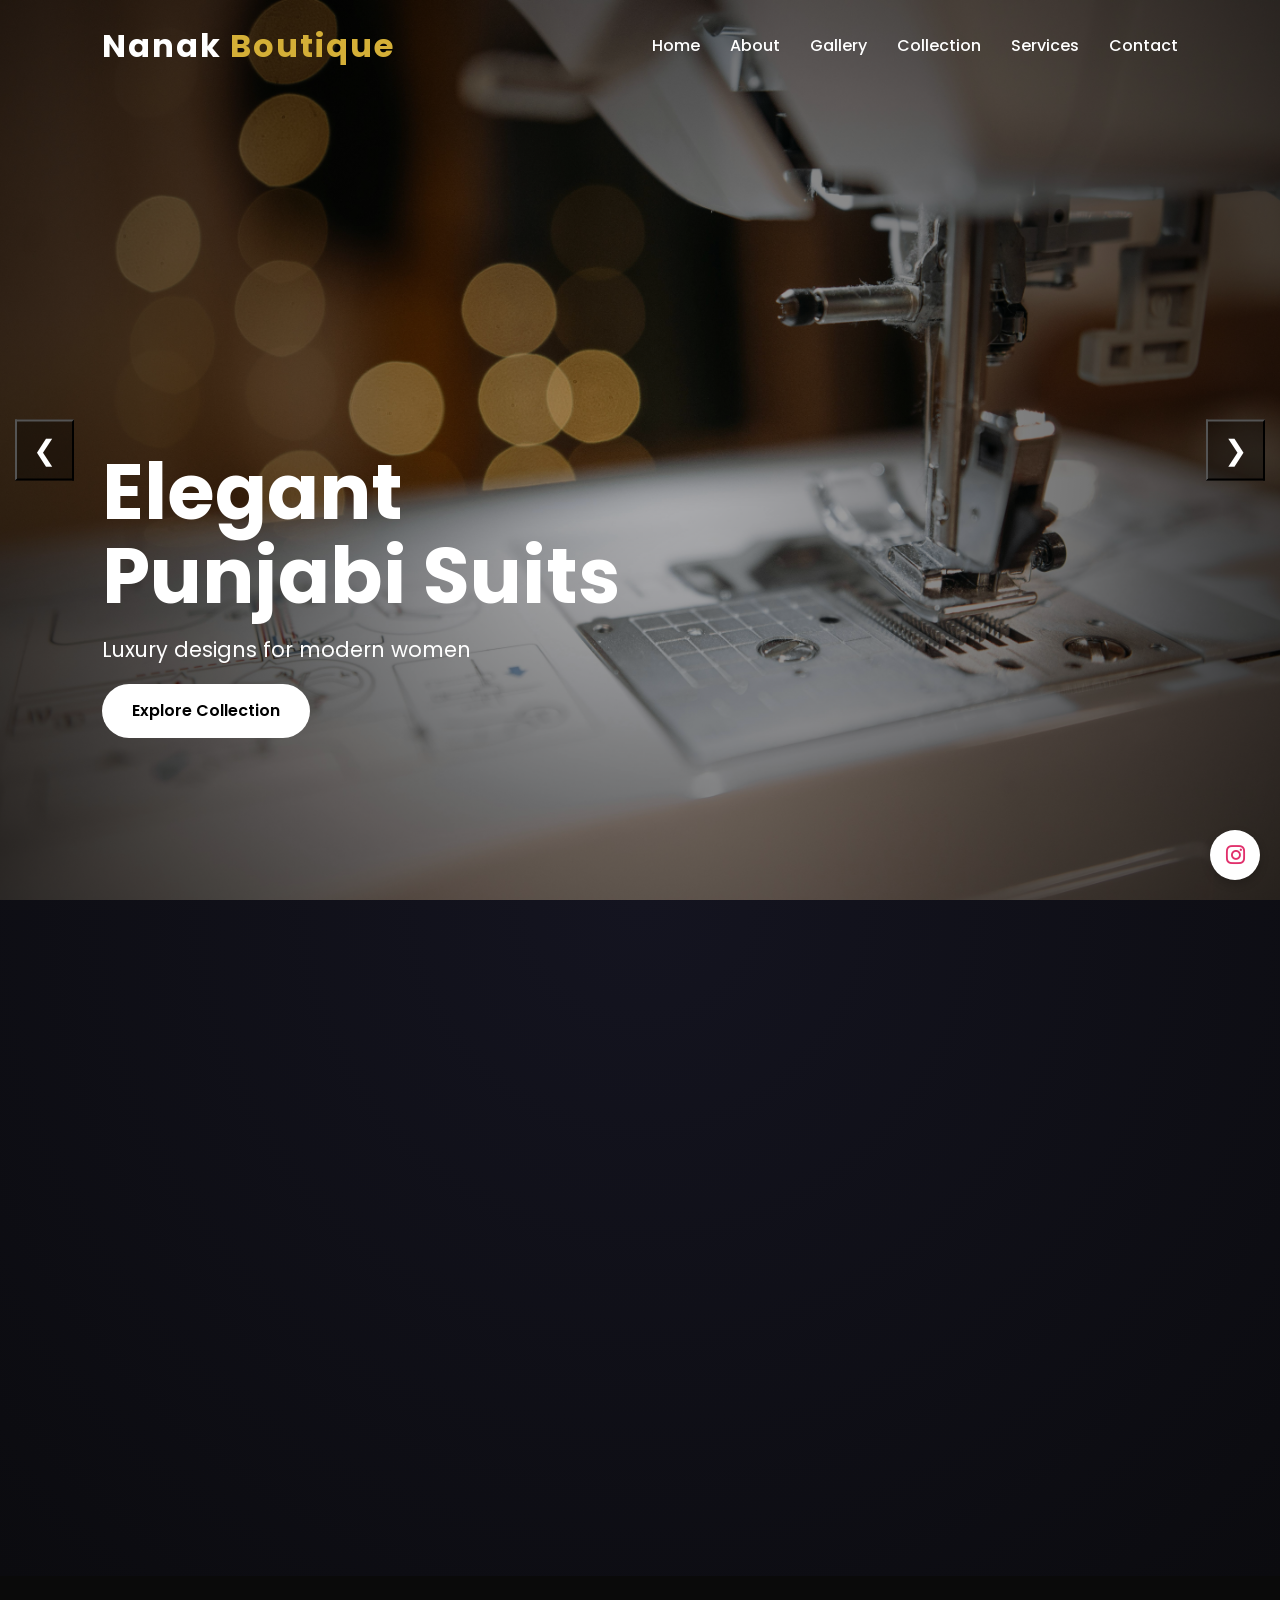
<file: index.html>
<!DOCTYPE html>
<html lang="en">
<head>
<meta charset="UTF-8">
<meta name="viewport" content="width=device-width, initial-scale=1.0">
<title>NANAK Boutique</title>

<link rel="stylesheet" href="style.css">

<link rel="stylesheet" href="https://cdnjs.cloudflare.com/ajax/libs/font-awesome/6.5.0/css/all.min.css">
<link href="https://fonts.googleapis.com/css2?family=Playfair+Display:wght@500;700&family=Poppins:wght@300;500&display=swap" rel="stylesheet">
</head>

<body>
   <!-- LOADER -->
 <div id="preloader">
  <div class="loader-content">
    <h1>Nanak Boutique</h1>
    <div class="loader"></div>
  </div>
</div>
<!-- NAVBAR -->
<header class="header">
    <nav class="navbar">
      <div class="logo">Nanak<span>Boutique</span></div>

      <ul class="nav-links">
        <li><a href="index.html">Home</a></li>
        <li><a href="#about">About</a></li>
        <li><a href="gallery.html">Gallery</a></li>
        <li><a href="index.html#products">Collection</a></li>
        <li><a href="services.html">Services</a></li>
        <li><a href="#contact">Contact</a></li>
      </ul>

      <div class="menu-toggle">
        <i class="fas fa-bars"></i>
      </div>
    </nav>
  </header>
<!-- HERO -->
<section class="hero">
  
  <div class="slider">

    <!-- SLIDE 1 -->
    <div class="slide active">
      <img src="images/banner.jpg" alt="Punjabi Suits" loading="eager" fetchpriority="high">
      <div class="hero-content">
        <h1 class="hero-title">Elegant Punjabi Suits</h1>
        <p class="hero-fade">Luxury designs for modern women</p>
        <a href="#products" class="btn hero-btn-animate">Explore Collection</a>
      </div>
    </div>

    <!-- SLIDE 2 -->
    <div class="slide">
      <img src="images/banner2.jpg" alt="Bridal Collection" loading="lazy">
      <div class="hero-content">
        <h1 class="hero-title"> Boutique Collection</h1>
        <p class="hero-fade">Handcrafted fashion designed for every special moment</p>
        <a href="#products" class="btn hero-btn-animate">View Bridal Wear</a>
      </div>
    </div>

    <!-- SLIDE 3 -->
    <div class="slide">
      <img src="images/banner3.jpg" alt="Party Wear" loading="lazy">
      <div class="hero-content">
        <h1 class="hero-title"> Party Wear</h1>
        <p class="hero-fade">Trendy, stylish & unforgettable fashion</p>
        <a href="#products" class="btn hero-btn-animate">Shop Now</a>
      </div>
    </div>

     <!-- SLIDE 4 -->
    <div class="slide">
      <img src="images/banner7.jpg" alt="Party Wear" loading="lazy">
      <div class="hero-content">
        <h1 class="hero-title">Painted Elegance</h1>
         <p class="hero-fade">Custom fashion with artistic elegance</p>
        <a href="#products" class="btn hero-btn-animate">Shop Now</a>
      </div>
    </div>

     <!-- SLIDE 5 -->
    <div class="slide">
      <img src="images/banner5.jpg" alt="Party Wear" loading="lazy">
      <div class="hero-content">
        <h1 class="hero-title">Threaded Beauty</h1>
        <p class="hero-fade">Beautifully stitched with passion & precision</p>
        <a href="#products" class="btn hero-btn-animate">Shop Now</a>
      </div>
    </div>

  </div>

  <!-- NAVIGATION -->
  <button class="prev" type="button" aria-label="Previous Slide">&#10094;</button>
  <button class="next" type="button" aria-label="Next Slide">&#10095;</button>

</section>

<!-- about  -->
<section id="about" class="about cenamatic">
  <h2 class="section-title reveal reveal-down">About Us</h2>

  <div class="about-container">

    <div class="about-img reveal reveal-left">
      <img src="images/about.jpg" alt="About Us">
    </div>

    <div class="about-text reveal reveal-right">
      <p>
        We design premium Punjabi suits, bridal wear, and custom outfits 
        with perfect stitching and modern elegance. Our goal is to make every 
        woman feel confident, stylish, and unique.
      </p>

      <div class="about-points">
        <div class="reveal reveal-left">Custom Stitching</div>
        <div class="reveal reveal-right">Hand Embroidery</div>
        <div class="reveal reveal-left">Latest Designs</div>
        <div class="reveal reveal-right">Perfect Fitting</div>
      </div>

      <a href="#contact" class="about-btn pulse reveal reveal-up">Contact Us</a>
    </div>

  </div>
</section>
<!-- PRODUCTS -->
<section id="products" class="products reveal cenamatic">
  <h2 class="section-title reveal reveal-down">Our Collection</h2>

  <div class="product-grid">

    <div class="card reveal reveal-up">
      <img src="images/12.jpeg" alt="Designer Suit" loading="lazy">
      <div class="card-content">
        <h3 class="p-tittle">Designer Suit</h3>
        <p>Handcrafted elegance</p>
      </div>
    </div>

    <div class="card reveal reveal-up">
      <img src="images/s4.jpeg" alt="Designer Suit" loading="lazy">
      <div class="card-content">
        <h3 class="p-tittle">Party Wear</h3>
        <p>Modern luxury fashion</p>
      </div>
    </div>

    <div class="card reveal reveal-up">
      <img src="images/hand.jpg" alt="Designer Suit" loading="lazy">
      <div class="card-content">
        <h3 class="p-tittle">Hand Embroidery</h3>
        <p>Elegant handcrafted designs</p>
      </div>
    </div>

  </div>
</section>


<!-- CONTACT -->
<section id="contact" class="contact">
  <h2 class="section-title reveal reveal-down">Book Appointment</h2>

  <div class="contact-wrapper">

    <!-- LEFT INFO -->
    <div class="contact-info reveal reveal-left">
      <p>We create custom Punjabi suits with perfect fitting and premium handwork.</p>
      <p>📍 Ludhiana,Punjab,India</p>
      <p>📞 +91 98765 43210</p>
    </div>

    <!-- FORM -->
   <form action="https://formspree.io/f/mqeyopwd" method="POST" class="contact-form reveal reveal-right">

  <input type="text" name="name" placeholder="Your Name" required>

  <input type="email" name="email" placeholder="Your Email" required>

  <textarea name="message" placeholder="Your Message" required></textarea>

  <button type="submit">Send Request</button>
  

</form>
  </div>
</section>

<a href="https://instagram.com/nanakboutique26" target="_blank" rel="noopener noreferrer" class="instagram" id="instaBtn">
  <i class="fab fa-instagram"></i>
</a>

<footer class="footer reveal " id="footer">

  <div class="footer-container">

    <!-- BRAND -->
    <div class="footer-box brand reveal reveal-up">
      <h2>Nanak Boutique</h2>
      <p>Luxury Punjabi suits designed with elegance, tradition, and modern style.</p>
    </div>

    <!-- LINKS -->
    <div class="footer-box reveal reveal-up">
      <h3>Explore</h3>
      <ul>
        <li><a href="#">Home</a></li>
        <li ><a href="#">Collection</a></li>
        <li><a href="#">Our Work</a></li>
        <li><a href="#">Contact</a></li>
      </ul>
    </div>

    <!-- CONTACT -->
    <div class="footer-bottom reveal reveal-up">
      <h3 >Contact</h3>
      <p >📍  Ludhiana,Punjab,India</p>
      <p >📞 +91 00000 00000</p>
      <p >✉️ nanakboutique499@gmail.com</p>
    </div>

    <!-- NEWSLETTER -->
    <div class="footer-bottom reveal reveal-up">
      <h3>Stay Updated</h3>
      <form class="newsletter">
        <input type="email" placeholder="Enter your email">
        <button type="submit">→</button>
      </form>

      <div class="social-icons">
        <a href="https://instagram.com/nanakboutique26"><i class="fab fa-instagram"></i></a>
        <a href="#"><i class="fab fa-facebook"></i></a>
      </div>
    </div>

  </div>

  <!-- LINE -->
  <div class="footer-line"></div>

  <!-- BOTTOM -->
 <div class="footer-bottom ">
    <p >© 2026 Nanak Boutique | Designed with ❤️</p>
  </div>
</footer>
<div id="toast" class="toast"></div>
<script src="script.js"></script>

</body>
</html>
</file>
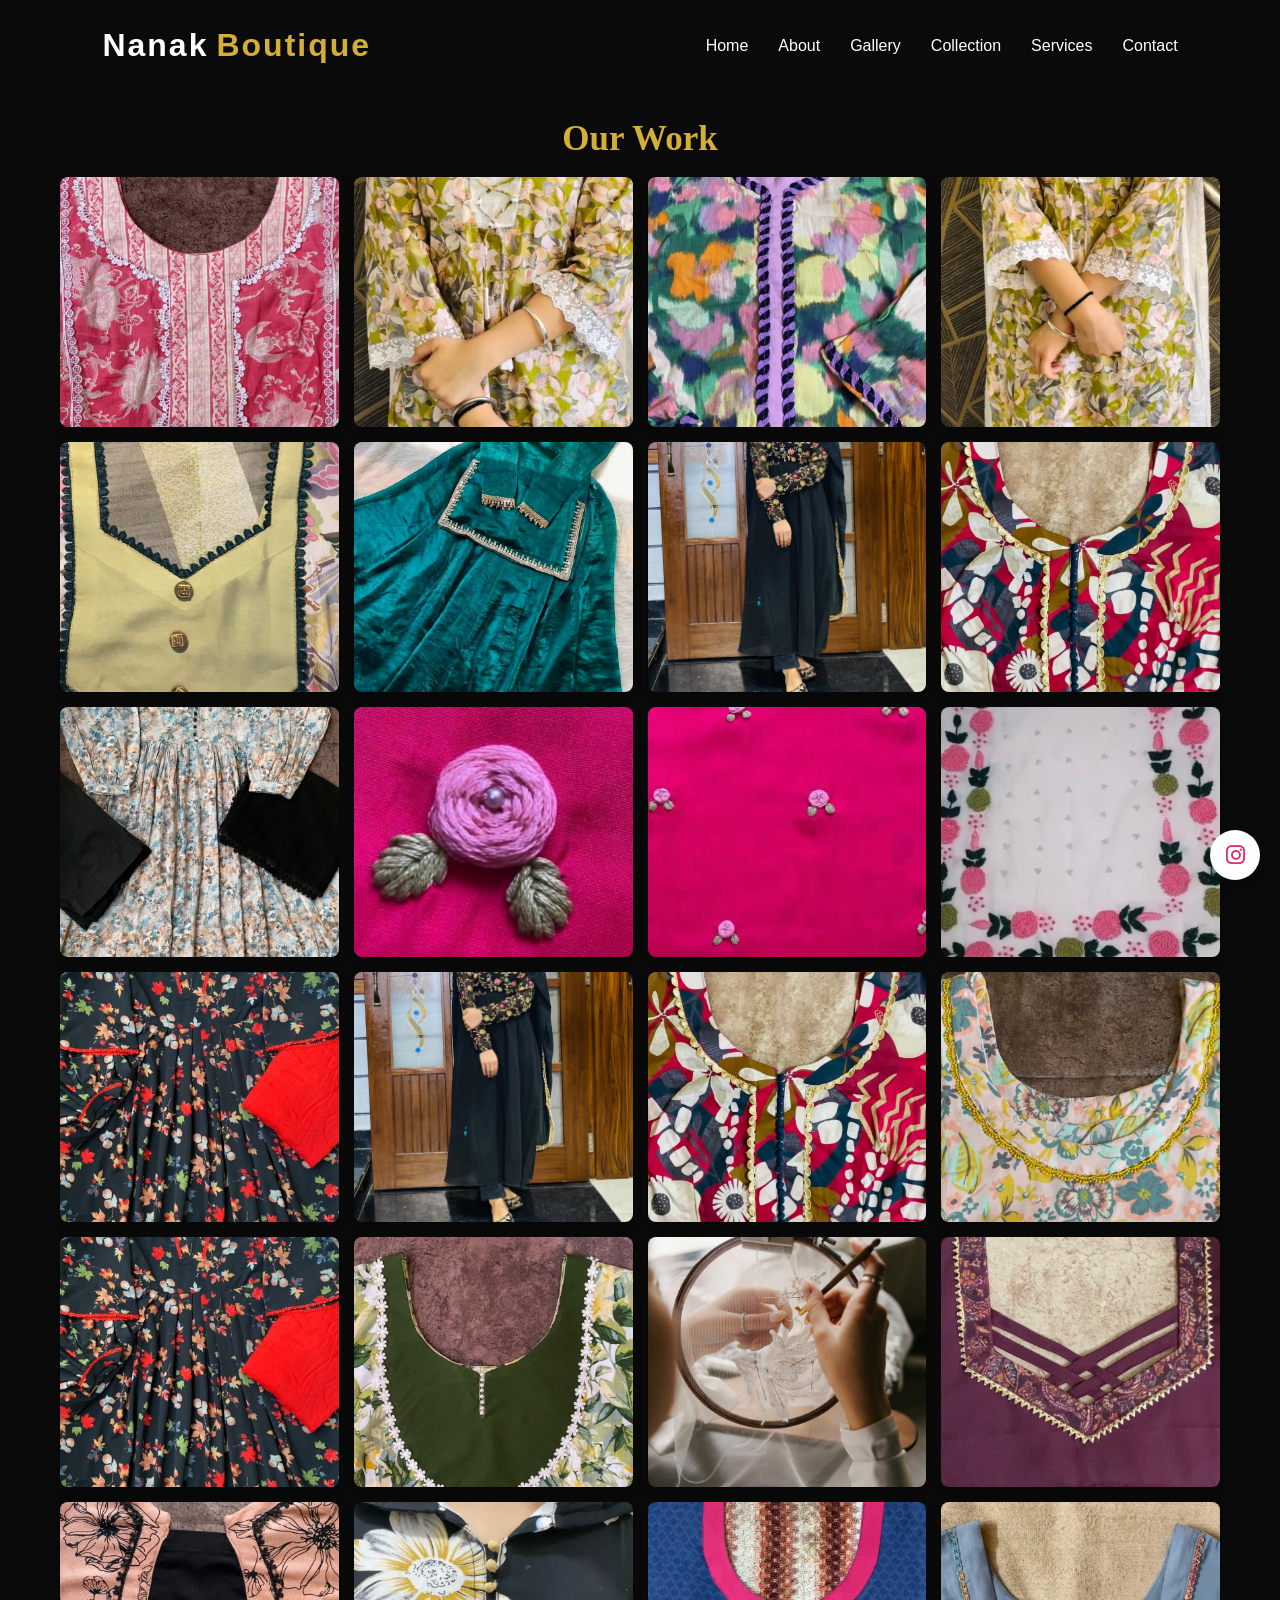
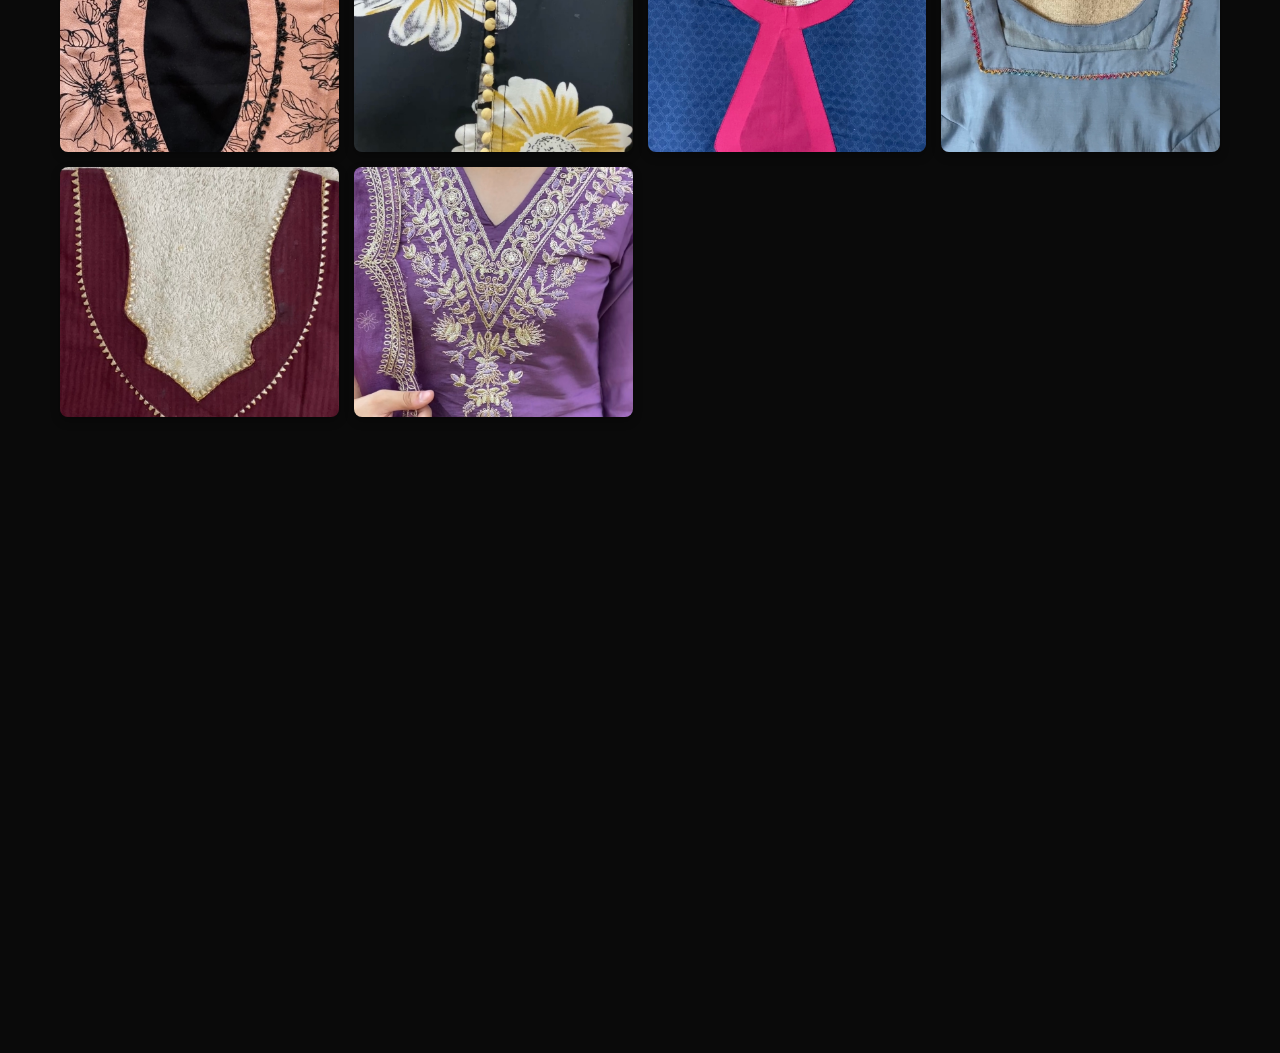
<file: gallery.html>
<!DOCTYPE html>
<html lang="en">
<head>
  <meta charset="UTF-8">
  <meta name="viewport" content="width=device-width, initial-scale=1.0">

  <title>Gallery</title>
  <link rel="stylesheet" href="https://cdnjs.cloudflare.com/ajax/libs/font-awesome/6.5.0/css/all.min.css">
  <link rel="stylesheet" href="style.css">
</head>

<body>
  <!-- NAVBAR -->
<header class="header">
    <nav class="navbar">
      <div class="logo">Nanak<span>Boutique</span></div>

      <ul class="nav-links">
        <li><a href="index.html">Home</a></li>
        <li><a href="index.html#about">About</a></li>
        <li><a href="gallery.html">Gallery</a></li>
        <li><a href="index.html#products">Collection</a></li>
        <li><a href="services.html">Services</a></li>
        <li><a href="index.html#contact">Contact</a></li>
      </ul>

      <div class="menu-toggle">
        <i class="fas fa-bars"></i>
      </div>
    </nav>
  </header>


<h1 class="title">Our Work</h1>

<div class="gallery">

  <div class="gallery-item">
    <img src="images/c1.jpeg" onclick="openImage(this)">
  </div>

  <div class="gallery-item">
    <img src="images/s1.jpeg" onclick="openImage(this)">
  </div>

  <div class="gallery-item">
    <img src="images/c2.jpeg" onclick="openImage(this)">
  </div>

  <div class="gallery-item">
    <img src="images/s2.jpeg" onclick="openImage(this)">
  </div>

  <div class="gallery-item">
    <img src="images/c3.jpeg" onclick="openImage(this)">
  </div>

   <div class="gallery-item">
    <img src="images/s4.jpeg" onclick="openImage(this)">
  </div>
  
  <div class="gallery-item">
    <img src="images/s3.jpeg" onclick="openImage(this)">
  </div>
  
  <div class="gallery-item">
    <img src="images/c7.jpeg" onclick="openImage(this)">
  </div>
  
  <div class="gallery-item">
    <img src="images/s8.PNG" onclick="openImage(this)">
  </div>
  
  <div class="gallery-item">
    <img src="images/e1.jpeg" onclick="openImage(this)">
  </div>
  
  <div class="gallery-item">
    <img src="images/e2.jpeg" onclick="openImage(this)">
  </div>
  
  <div class="gallery-item">
    <img src="images/e3.jpeg" onclick="openImage(this)">
  </div>
  
  <div class="gallery-item">
    <img src="images/c5.jpeg" onclick="openImage(this)"> 
  </div>

  <div class="gallery-item">
    <img src="images/s3.jpeg" onclick="openImage(this)">
  </div>
  
  <div class="gallery-item">
    <img src="images/c7.jpeg" onclick="openImage(this)">
  </div>
  
  <div class="gallery-item">
    <img src="images/c6.jpeg" onclick="openImage(this)">
  </div>
  
  <div class="gallery-item">
    <img src="images/c5.jpeg" onclick="openImage(this)">
  </div>
  
  <div class="gallery-item">
    <img src="images/c9.jpeg" onclick="openImage(this)">
  </div>
  
  <div class="gallery-item">
    <img src="images/hand.jpg" onclick="openImage(this)">
  </div>
  
  <div class="gallery-item">
    <img src="images/g1.jpeg" onclick="openImage(this)"> 
  </div>

  <div class="gallery-item">
    <img src="images/g2.jpeg" onclick="openImage(this)"> 
  </div>

  <div class="gallery-item">
    <img src="images/g3.jpeg" onclick="openImage(this)"> 
  </div>

  <div class="gallery-item">
    <img src="images/g4.jpeg" onclick="openImage(this)"> 
  </div>

  <div class="gallery-item">
    <img src="images/g5.jpeg" onclick="openImage(this)"> 
  </div>

<div class="gallery-item">
    <img src="images/g6.jpeg" onclick="openImage(this)"> 
  </div>

  <div class="gallery-item">
    <img src="images/g7.jpeg" onclick="openImage(this)"> 
  </div>
</div>

<div id="popup" class="popup">
  <span class="close" onclick="closeImage()">&times;</span>
  <img id="popupImg">
</div> <br><br><br><br><br><br><br><br><br><br>
<a href="https://instagram.com/nanakboutique26" target="_blank" rel="noopener noreferrer" class="instagram" id="instaBtn">
  <i class="fab fa-instagram"></i>
</a>

<footer class="footer reveal " id="footer">

  <div class="footer-container">

    <!-- BRAND -->
    <div class="footer-box brand reveal reveal-up">
      <h2>Nanak Boutique</h2>
      <p>Luxury Punjabi suits designed with elegance, tradition, and modern style.</p>
    </div>

    <!-- LINKS -->
    <div class="footer-box reveal reveal-up">
      <h3>Explore</h3>
      <ul>
        <li><a href="#">Home</a></li>
        <li ><a href="#">Collection</a></li>
        <li><a href="#">Our Work</a></li>
        <li ><a href="#">Contact</a></li>
      </ul>
    </div>

    <!-- CONTACT -->
    <div class="footer-bottom reveal reveal-up">
      <h3>Contact</h3>
      <p >📍  Ludhiana,Punjab,India</p>
      <p >📞 +91 00000 00000</p>
      <p >✉️ nanakboutique499@gmail.com</p>
    </div>

    <!-- NEWSLETTER -->
    <div class="footer-bottom reveal reveal-up">
      <h3>Stay Updated</h3>
      <form class="newsletter">
        <input type="email" placeholder="Enter your email">
        <button type="submit">→</button>
      </form>

      <div class="social-icons">
        <a href="https://instagram.com/nanakboutique26"><i class="fab fa-instagram"></i></a>
        <a href="#"><i class="fab fa-facebook"></i></a>
      </div>
    </div>

  </div>

  <!-- LINE -->
  <div class="footer-line"></div>

  <!-- BOTTOM -->
  <div class="footer-bottom">
    <p >© 2026 Nanak Boutique | Designed with ❤️</p>
  </div>

</footer>


<script src="script.js"></script>

</body>
</html>
</file>
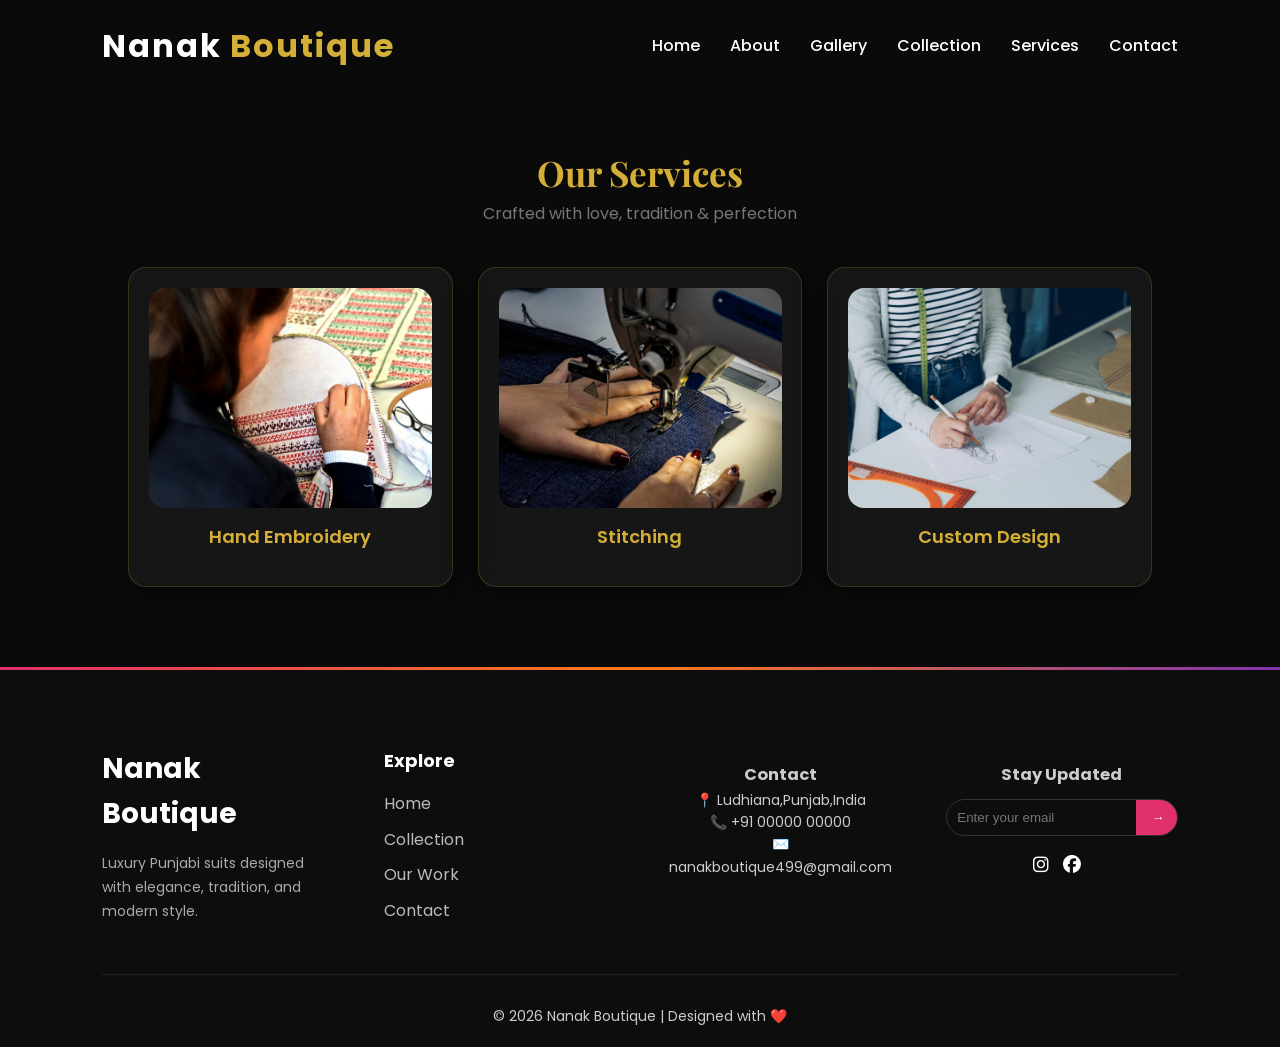
<file: services.html>
<!DOCTYPE html>
<html lang="en">
<head>
  <meta charset="UTF-8">
  <title>Our Services</title>
  <meta name="viewport" content="width=device-width, initial-scale=1.0">

  <link rel="stylesheet" href="https://cdnjs.cloudflare.com/ajax/libs/font-awesome/6.5.0/css/all.min.css">
  <link href="https://fonts.googleapis.com/css2?family=Playfair+Display:wght@500;700&family=Poppins:wght@300;500&display=swap" rel="stylesheet">
  <link rel="stylesheet" href="style.css">
</head>

<body>

   <!-- LOADER -->
 <div id="preloader">
  <div class="loader-content">
    <h1>Nanak Boutique</h1>
    <div class="loader"></div>
  </div>
</div>
<!-- NAVBAR -->
<header class="header">
    <nav class="navbar">
      <div class="logo">Nanak<span>Boutique</span></div>

      <ul class="nav-links">
        <li><a href="index.html">Home</a></li>
        <li><a href="index.html#about">About</a></li>
        <li><a href="gallery.html">Gallery</a></li>
        <li><a href="index.html#products">Collection</a></li>
        <li><a href="services.html">Services</a></li>
        <li><a href="index.html#contact">Contact</a></li>
      </ul>

      <div class="menu-toggle">
        <i class="fas fa-bars"></i>
      </div>
    </nav>
  </header>

<!-- SERVICES SECTION -->
<section class="services">

  <h2 class="section-title">Our Services</h2>
  <p class="section-subtitle">Crafted with love, tradition & perfection</p>

  <div class="service-grid">

    <div class="service-card" onclick="openGallery('embroidery')">
  <img src="images/embrodery.jpg">
  <h3>Hand Embroidery</h3>
</div>


<div class="service-card" onclick="openGallery('stitching')">
  <img src="images/stiching.jpg">
  <h3>Stitching</h3>
</div>

<div class="service-card" onclick="openGallery('custom')">
  <img src="images/coustom.jpg">
  <h3>Custom Design</h3>
</div>
  </div>

</section>
<a href="https://instagram.com/nanakboutique26" target="_blank" rel="noopener noreferrer" class="instagram" id="instaBtn">
  <i class="fab fa-instagram"></i>
</a>

<footer class="footer" id="footer">

  <div class="footer-container">

    <!-- BRAND -->
    <div class="footer-box brand reveal reveal-up">
      <h2>Nanak Boutique</h2>
      <p>Luxury Punjabi suits designed with elegance, tradition, and modern style.</p>
    </div>

    <!-- LINKS -->
    <div class="footer-box reveal reveal-up">
      <h3>Explore</h3>
      <ul>
        <li ><a href="#">Home</a></li>
        <li ><a href="#">Collection</a></li>
        <li ><a href="#">Our Work</a></li>
        <li ><a href="#">Contact</a></li>
      </ul>
    </div>

    <!-- CONTACT -->
    <div class="footer-bottom reveal reveal-up">
      <h3>Contact</h3>
      <p>📍  Ludhiana,Punjab,India</p>
      <p>📞 +91 00000 00000</p>
      <p>✉️ nanakboutique499@gmail.com</p>
    </div>

    <!-- NEWSLETTER -->
    <div class="footer-bottom reveal reveal-up">
      <h3>Stay Updated</h3>
      <form class="newsletter">
        <input type="email" placeholder="Enter your email">
        <button type="submit">→</button>
      </form>

      <div class="social-icons">
        <a href="https://instagram.com/nanakboutique26"><i class="fab fa-instagram"></i></a>
        <a href="#"><i class="fab fa-facebook"></i></a>
      </div>
    </div>

  </div>

  <!-- LINE -->
  <div class="footer-line"></div>

  <!-- BOTTOM -->
  <div class="footer-bottom">
    <p >© 2026 Nanak Boutique | Designed with ❤️</p>
  </div>

</footer>


<div id="popup" class="popup">
  <span class="close" onclick="closeGallery()">×</span>

  <div class="popup-content" id="popup-content">
  </div>
</div>

<script src="script.js"></script>
</body>
</html>
</file>
<file: style.css>
/* =========================
   GLOBAL RESET
========================= */
html, body {
  width: 100%;
  overflow-x: hidden;
  font-family: 'Poppins', sans-serif;
}
body.no-scroll {
  overflow: hidden;
}

* {
  margin: 0;
  padding: 0;
  box-sizing: border-box;
  scroll-behavior: smooth;
}

body {
  font-family: 'Poppins', sans-serif;
  background: #0a0a0a;
  color: white;
  line-height: 1.6;
  overflow-x: hidden;
}
/* =========================
   PREMIUM PRELOADER
========================= */
#preloader {
  position: fixed;
  inset: 0;
  background: #050505;
  display: flex;
  justify-content: center;
  align-items: center;
  z-index: 999999;
  transition: opacity 0.6s ease, visibility 0.6s ease;
}

#preloader.hide {
  opacity: 0;
  visibility: hidden;
   pointer-events: none;
}

.loader-content {
  text-align: center;
}

.loader-content h1 {
  font-size: 3rem;
  color: white;
  letter-spacing: 4px;
  text-transform: uppercase;
  margin-bottom: 25px;
  font-family: 'Oswald', sans-serif;
}

.loader {
  width: 70px;
  height: 70px;
  border: 4px solid rgba(255,255,255,0.1);
  border-top: 4px solid var(--primary);
  border-radius: 50%;
  animation: spin 1s linear infinite;
  margin: auto;
  opacity: 0;
  animation: fadeLogo 1.2s ease forwards;
}

@keyframes spin {
  to {
    transform: rotate(360deg);
  }
}
/* =========================
   LOADER LOGO FADE
========================= */
@keyframes fadeLogo {
  0% {
    opacity: 0;
    transform: translateY(15px);
  }

  100% {
    opacity: 1;
    transform: translateY(0);
  }
}
/* =========================
   PRELOADER MOBILE
========================= */
@media (max-width: 768px) {
  .loader-content h1 {
    font-size: 2.2rem;
    letter-spacing: 3px;
  }

  .loader {
    width: 55px;
    height: 55px;
  }
}

/* HEADER */
.header {
  position: fixed;
  top: 0;
  left: 0;
  width: 100%;
  z-index: 9999;
  transition: all 0.4s ease;
}

.header.scrolled {
  background: rgba(0,0,0,0.75);
  backdrop-filter: blur(12px);
  box-shadow: 0 8px 25px rgba(0,0,0,0.25);
  border-bottom: 1px solid rgba(255,255,255,0.08);
}
.navbar {
  width: 100%;
  max-width: 1400px;
  margin: 0 auto;
  display: flex;
  justify-content: space-between;
  align-items: center;
  padding: 20px 8%;
  position: fixed;
  z-index: 1000;
}

.logo {
  /* font-family: 'Oswald', sans-serif; */
  font-size: 2rem;
  color: var(--primary);
  letter-spacing: 2px;
  font-weight: 700;
}
.logo span {
  color: #d4af37;
  font-weight: 400;
  font-weight: bold;
  margin-left: 8px;
}

.nav-links {
  display: flex;
  gap: 30px;
}
a {
  text-decoration: none;
  color: inherit;
}
ul {
  list-style: none;
}

.nav-links a {
  font-weight: 500;
  transition: 0.3s;
  position: relative;
}

.nav-links a:hover {
  color: var(--primary);
}

.nav-links a::after {
  content: "";
  position: absolute;
  width: 0%;
  height: 2px;
  background: var(--primary);
  left: 0;
  bottom: -5px;
  transition: 0.3s;
}

.nav-links a:hover::after {
  width: 100%;
}

.menu-toggle {
  display: none;
  font-size: 1.8rem;
  cursor: pointer;
}
/* =========================
   ACTIVE NAV LINK
========================= */
.nav-links a.active {
  color: var(--primary);
}

.nav-links a.active::after {
  width: 100%;
}
@media (max-width: 480px) {
  .navbar {
    padding: 15px 5%;
  }

  .logo {
    font-size: 1.5rem;
  }
}
  @media (max-width: 991px) {
  

  .nav-links {
    position: fixed;
    top: 80px;
    right: -100%;
    width: 260px;
    height: calc(100vh - 80px);
    background: rgba(0,0,0,0.97);
    display: flex;
    flex-direction: column;
    align-items: center;
    justify-content: flex-start;
    padding-top: 50px;
    gap: 25px;
    transition: right 0.4s ease;
    z-index: 999;
    
  }

  .nav-links.active {
    right: 0;
  }

  .menu-toggle {
    display: block;
    z-index: 1001;
  }
  }

/* HERO */
/* =========================
   HERO BASE
========================= */
.hero {
  position: relative;
  min-height: 100svh;
  height: 100dvh;
  overflow: hidden;
  background: #111;
}

/* =========================
   SLIDER + SLIDE
========================= */
.slider {
  height: 100%;
  position: relative;
}

.slide {
  position: absolute;
  inset: 0;
  opacity: 0;
  visibility: hidden;
  transform: scale(1.03);
  transition: opacity 1.2s ease, transform 1.2s ease, visibility 1.2s ease;
}

.slide.active {
  opacity: 1;
  visibility: visible;
  transform: scale(1);
  z-index: 2;
}

/* =========================
   CINEMATIC IMAGE EFFECT
========================= */
.slide img {
  width: 100%;
  height: 100%;
  object-fit: cover;
  display: block;
  transform: scale(1.15);
  transition: transform 6s ease;
  opacity: 0;
}

.slide img.loaded {
  opacity: 1;
}

.slide.active img {
  transform: scale(1);
}

/* =========================
   DARK CINEMATIC OVERLAY
========================= */
.slide::before {
  content: "";
  position: absolute;
  inset: 0;
  background: radial-gradient(
    circle at center,
    rgba(0,0,0,0.25),
    rgba(0,0,0,0.75)
  );
  z-index: 1;
}

/* =========================
   HERO CONTENT
========================= */
.hero-content {
  position: absolute;
  bottom: 18%;
  left: 8%;
  max-width: 550px;
  color: #fff;
  z-index: 3;
}

/* =========================
   TEXT BASE STATE
========================= */
.hero-title,
.hero-fade,
.hero-btn-animate {
  opacity: 0;
  transform: translateY(40px);
  transition: all 0.8s cubic-bezier(0.22, 1, 0.36, 1);
  will-change: transform, opacity;
}

/* =========================
   ACTIVE TEXT (SMOOTH STAGGER)
========================= */
.slide.active .hero-title {
  opacity: 1;
  transform: translateY(0);
  transition-delay: 0.2s;
}

.slide.active .hero-fade {
  opacity: 1;
  transform: translateY(0);
  transition-delay: 0.45s;
}

.slide.active .hero-btn-animate {
  opacity: 1;
  transform: translateY(0);
  transition-delay: 0.7s;
}

/* =========================
   TYPOGRAPHY
========================= */
.hero-content h1 {
  font-size: clamp(2.4rem, 6vw, 5rem);
  font-weight: 700;
  line-height: 1.1;
  margin-bottom: 14px;
}

.hero-content p {
  font-size: clamp(1rem, 2vw, 1.3rem);
  opacity: 0.9;
  margin-bottom: 18px;
}

/* =========================
   BUTTON
========================= */
.hero-btn,
.btn,
.hero-btn-animate {
  display: inline-block;
  padding: 14px 30px;
  border-radius: 40px;
  background: #fff;
  color: #000;
  font-weight: 600;
  text-decoration: none;
  transition: 0.3s ease;
}

.hero-btn:hover,
.btn:hover,
.hero-btn-animate:hover {
  transform: translateY(-4px);
}

/* =========================
   NAV ARROWS
========================= */
.prev,
.next {
  position: absolute;
  top: 50%;
  transform: translateY(-50%);
  font-size: 28px;
  color: #fff;
  background: rgba(0,0,0,0.35);
  padding: 12px 16px;
  cursor: pointer;
  z-index: 10;
  user-select: none;
  transition: 0.3s ease;
}

.prev:hover,
.next:hover {
  background: rgba(255,255,255,0.25);
}

.prev { left: 15px; }
.next { right: 15px; }

/* =========================
   FOCUS ACCESSIBILITY
========================= */
button:focus-visible,
a:focus-visible {
  outline: 2px solid #d4af37;
  outline-offset: 3px;
}

/* =========================
   MOBILE
========================= */
@media (max-width: 768px) {
  .hero-content {
    position: absolute;
    top: 50%;
    left: 50%;
    bottom: auto;
    transform: translate(-50%, -50%);
    text-align: center;
    width: 90%;
  }

  .hero-content h1 {
    font-size: 2.2rem;
  }

  .hero-content p {
    font-size: 1rem;
  }

  .prev,
  .next {
    font-size: 20px;
    padding: 10px 12px;
  }
}
@media (max-width: 768px) {
  .prev,
  .next {
    display: none;
  }
}

/* Re-trigger animation when slide becomes active */
.slide.active .hero-title,
.slide.active .hero-fade,
.slide.active .hero-btn-animate {
  animation-play-state: running;
}

/* Reset hidden state for inactive slides */
.slide .hero-title,
.slide .hero-fade,
.slide .hero-btn-animate {
  animation-fill-mode: forwards;
}
/* =========================
   CINEMATIC FADE + BLUR
========================= */

.cinematic {
  opacity: 0;
  transform: translateY(30px);
  filter: blur(12px);
  transition: all 1s cubic-bezier(0.22, 1, 0.36, 1);
  will-change: transform, opacity, filter;
}

/* ACTIVE STATE */
.cinematic.active {
  opacity: 1;
  transform: translateY(0);
  filter: blur(0);
}
/* SERVICES SECTION */
.services {
  padding: 100px 8%;
  /* background: #f9f9f9; */
  text-align: center;
  min-height:auto;
}

.section-subtitle {
  font-size: 15px;
  color: #777;
  margin-bottom: 50px;
}

.services {
  padding: 80px 10%;
  text-align: center;
  /* background: #f9f9f9; */
}

.section-subtitle {
  font-size: 16px;
  color: #777;
  margin-bottom: 40px;
}

.service-grid {
  display: grid;
  grid-template-columns: repeat(auto-fit, minmax(240px, 1fr));
  gap: 25px;
}

/* CARD STYLE */
.service-card {
  background: rgba(255, 255, 255, 0.05);
  backdrop-filter: blur(12px);
  -webkit-backdrop-filter: blur(12px);

  border: 1px solid rgba(212, 175, 55, 0.2);

  border-radius: 18px;
  padding: 20px;

  box-shadow: 0 10px 30px rgba(0,0,0,0.4);

  transition: 0.3s ease;
}

/* HOVER EFFECT */
.service-card:hover {
  transform: translateY(-8px);
  border-color: rgba(212, 175, 55, 0.6);
  box-shadow: 0 15px 40px rgba(212, 175, 55, 0.15);
}

.service-card img {
  width: 100%;
  height: 220px;
  object-fit: cover;
  border-radius: 16px;
  display: block;
  transition: transform 0.5s ease, filter 0.5s ease;
  will-change: transform;
}
.service-card:hover img {
  transform: scale(1.05);
}

/* TEXT AREA */
.service-card h3 {
  padding: 15px;
  font-size: 18px;
  font-weight: 600;
  color: #d4af37;
}
/* Tablet */
@media (max-width: 992px) {
  .services {
    padding: 60px 6%;
  }

  
  .service-card img {
    height: 200px;
  }
}

/* Mobile */
@media (max-width: 768px) {
  .services {
    padding: 50px 5%;
  }

    .section-subtitle {
    font-size: 14px;
  }

  .service-grid {
    grid-template-columns: 1fr; /* single column */
    gap: 20px;
  }

  .service-card img {
    height: 220px;
  }
}

/* Small mobile */
@media (max-width: 480px) {
  .services {
    padding: 40px 4%;
  }

   .service-card h3 {
    font-size: 21px;
  }

  .service-card img {
    height: 200px;
  }
}
/* POPUP BACKGROUND */
.popup {
  position: fixed;
  inset: 0;
  display: none;
  text-align: center;
   background: rgba(0,0,0,0.95);
  z-index: 99999;
  padding: 20px;
  justify-content: center;

  overflow-y: auto;
  overscroll-behavior: contain;
}



/* GRID LAYOUT */
.popup-content {
  display: grid;
  grid-template-columns: repeat(auto-fit, minmax(220px, 250px));
  justify-content: center;

  gap: 15px;
  width: 100%;
  max-width: 1100px;

  margin: 60px auto 0;
}

/* IMAGES */
.popup-content img {
  display: block;          /* 🔥 makes centering reliable */
  width: 100%;
  aspect-ratio: 1 / 1;
  object-fit: contain;

  border-radius: 12px;
  cursor: pointer;
  transition: 0.3s ease;
  animation: zoomIn 0.4s ease;
}
/* HOVER EFFECT */
.popup-content img:hover {
  transform: scale(1.05);
  filter: brightness(1.1);
}


/* ===== ANIMATIONS ===== */
@keyframes fadeIn {
  from { opacity: 0; }
  to { opacity: 1; }
}

@keyframes zoomIn {
  from {
    transform: scale(0.9);
    opacity: 0;
  }
  to {
    transform: scale(1);
    opacity: 1;
  }
}

/* ===== TABLET ===== */
@media (min-width: 768px) {
  .popup-content {
    grid-template-columns: repeat(2, 1fr);
    gap: 30px;
    max-width: 900px;
    margin: auto;
  }

}

/* ===== DESKTOP ===== */
@media (min-width: 1024px) {
  .popup-content {
    grid-template-columns: repeat(3, 1fr);
    gap: 40px;
    max-width: 1400px;
    margin: auto;
  }
   .popup-content img {
    width: 100%;
    max-width: 340px; /* Bigger on laptop */
    height: 480px;    /* Taller image */
    object-fit: contain;
    margin: auto;
    display: block;
  }
}
/* ABOUT SECTION */
.about {
  padding: 90px 10%;
  background: radial-gradient(circle at top, #141420, #0b0b0f);
  color: rgba(255,255,255,0.85);
}

/* GRID */
.about-container {
  display: grid;
  grid-template-columns: 1fr 1fr;
  gap: 70px;
  align-items: center;
  padding: 20px;
}

/* IMAGE */
.about-img img {
  width: 100%;
  border-radius: 18px;

  box-shadow: 0 20px 60px rgba(0,0,0,0.6);
  border: 1px solid rgba(245, 197, 66, 0.2);

  transition: transform 0.5s ease;
}

.about-img img:hover {
  transform: scale(1.05);
}

/* TEXT */
.about-text h2 {
  font-size: 40px;
  margin-bottom: 20px;
  font-family: 'Playfair Display', serif;
  color: #f5c542;
  letter-spacing: 1px;
}

.about-text p {
  color: rgba(255,255,255,0.7);
  line-height: 1.9;
  margin-bottom: 25px;
}

/* POINTS */
.about-points{
  display: grid;
  grid-template-columns: repeat(2,1fr);
  gap: 12px;
  margin-bottom: 30px;
}

.about-points div {
  background: rgba(255,255,255,0.05);
  padding: 12px;
  border-radius: 10px;
  font-size: 14px;

  border: 1px solid rgba(245, 197, 66, 0.15);
  transition: 0.3s ease;
}

.about-points div:hover {
  background: rgba(245, 197, 66, 0.1);
  transform: translateY(-3px);
}

/* BUTTON */
.about-btn {
  display: inline-block;
  padding: 12px 30px;
  background: linear-gradient(135deg, #d4af37, #f1d27a);
  color: #111;
  text-decoration: none;
  border-radius: 30px;
  font-weight: 600;

  transition: 0.3s ease;
}

.about-btn:hover {
  transform: translateY(-3px);
  box-shadow: 0 15px 30px rgba(212,175,55,0.3);
}

/* MOBILE */
@media(max-width:768px){
  .about-container{
    grid-template-columns: 1fr;
  }

  .about-text{
    text-align: center;
  }

  .about-points{
    grid-template-columns: 1fr;
  }
}
@media (max-width: 768px) {
  .popup-content {
    grid-template-columns: 1fr;
  }
}
/* PRODUCTS */
.products{
  padding:100px 8%;
  text-align:center;
}

.section-title{
  font-size:35px;
  margin-top:65px;
  font-family:'Playfair Display';
  color: #d4af37;
    text-align: center;
}
.p-tittle{
  color: #d4af37;
}

.product-grid{
  display:grid;
  grid-template-columns:repeat(auto-fit,minmax(280px,1fr));
  gap:30px;
}

.card{
  overflow:hidden;
  border-radius:10px;
  transition:0.5s;
  background:#111; /* 🔥 important */
}

/* IMAGE FIX */
.card img{
  width:100%;
  height:250px; /* 🔥 IMPORTANT FIX */
  object-fit:cover; /* 🔥 keeps image proper */
  transition:0.5s;
  display:block;
}

/* HOVER */
.card:hover img{
  transform:scale(1.1);
}
.card:hover{
  transform:translateY(-10px);
}

/* TEXT FIX */
.card-content{
  padding:15px;
  background:#111; /* 🔥 prevents hiding */
  position:relative;
  z-index:2;
}

/* GALLERY */

.title{
 font-size: 35px;
    margin-top: 111px;
    font-family: 'Playfair Display';
    color: #d4af37;
    text-align: center;
    margin-bottom: 10px;
}

/* GALLERY CONTAINER */
.gallery{
  display:grid;
  grid-template-columns:repeat(4, 1fr);
  gap:15px;
  padding:0 20px;
  max-width:1200px;
  margin:auto;
}

.gallery-item{
  width:100%;
  overflow:hidden;
  border-radius:8px;
  box-shadow:0 4px 10px rgba(0,0,0,0.3);
}

.gallery-item img{
  width:100%;
  height:250px;
  object-fit:cover;
  cursor:pointer;
  transition:0.3s;
  display:block;
}

.gallery-item:hover img{
  transform:scale(1.05);
}

/* TABLET */
@media(max-width:992px){
  .gallery{
    grid-template-columns:repeat(2, 1fr);
  }
}

/* MOBILE */
@media(max-width:600px){
  .gallery{
    grid-template-columns:1fr;
  }

  .gallery-item img{
    height:220px;
  }
  .popup img {
  height: auto;      
  max-height: 85vh;   
  width: 100%;
  object-fit: contain;
}

}

/* POPUP */
.close {
  position: fixed;
  top: 15px;
  right: 20px;
  font-size: 35px;
  color: white;
  cursor: pointer;
  z-index: 100000;
}

.popup img { 
  max-width: 100%;
  max-height: 80vh;
  border-radius: 10px;
  margin-block-start: 80px;
  justify-items: center;
  margin-block-end: 40px;
}

/* CONTACT */
.contact {
  padding: 80px 8%;
  background: #111;
  color: #fff;
  text-align: center;
}



/* LAYOUT */
.contact-wrapper {
  display: grid;
  grid-template-columns: 1fr 1fr;
  gap: 40px;
  align-items: center;
  text-align: left;
}

/* LEFT SIDE */
.contact-info {
  color: #bbb;
  font-size: 15px;
  line-height: 1.8;
}

/* FORM */
.contact-form {
  display: flex;
  flex-direction: column;
  gap: 15px;
}

.contact-form input,
.contact-form textarea {
  padding: 14px;
  border: none;
  background: #1a1a1a;
  color: #fff;
  border-radius: 6px;
  outline: none;
  transition: 0.3s;
}

/* FOCUS EFFECT */
.contact-form input:focus,
.contact-form textarea:focus {
  border: 1px solid #d4af37;
}

/* BUTTON */
.contact-form button {
  padding: 14px;
  background: #d4af37;
  color: #000;
  font-weight: bold;
  border: none;
  cursor: pointer;
  border-radius: 6px;
  transition: 0.3s;
}

.contact-form button:hover {
  background: #b8962e;
}

/* MOBILE */
@media (max-width: 768px) {
  .contact-wrapper {
    grid-template-columns: 1fr;
    text-align: center;
  }

  .contact-info {
    margin-bottom: 20px;
  }
}

/* WHATSAPP */
.whatsapp{
  position:fixed;
  bottom:20px;
  right:20px;
  background:#25D366;
  padding:15px;
  border-radius:50%;
}

/* ANIMATION */
@keyframes fadeUp{
  from{
    opacity:0;
    transform:translateY(50px);
  }
  to{
    opacity:1;
    transform:translateY(0);
  }
}
/* INSTAGRAM ICON BUTTON */
.instagram{
  position: fixed;
  bottom: 20px;
  right: 20px;
  width: 50px;
  height: 50px;
  background: #fff; /* clean white */
  border-radius: 50%; /* perfect circle */
  display: flex;
  align-items: center;
  justify-content: center;
  color: #E1306C; /* Instagram color */
  font-size: 22px;
  text-decoration: none;
  box-shadow: 0 4px 10px rgba(0,0,0,0.2);
  transition: 0.3s;
  z-index: 1000;
}

/* HOVER */
.instagram:hover{
  transform: scale(1.1);
}

/* HIDE EFFECT */
.instagram.hide{
  transform: translateY(100px);
  opacity: 0;
}
/* FOOTER */
.footer{
  background: #0d0d0d;
  color: #fff;
  padding: 80px 8% 20px;
  position: relative;
}

.footer::before{
  content: "";
  position: absolute;
  top: 0;
  left: 0;
  width: 100%;
  height: 3px;
  background: linear-gradient(90deg,#E1306C,#ff7a18,#8134af);
}

/* CONTAINER */
.footer-container{
  display: grid;
  grid-template-columns: repeat(auto-fit, minmax(220px,1fr));
  gap: 50px;
}

.brand h2{
  font-size: 28px;
  margin-bottom: 15px;
}

.brand p{
  color: #aaa;
  line-height: 1.7;
}

.footer-box h3{
  margin-bottom: 15px;
  font-size: 18px;
}

.footer-box ul{
  list-style: none;
  padding: 0;
}

.footer-box ul li{
  margin-bottom: 10px;
}

.footer-box ul li a{
  color: #bbb;
  text-decoration: none;
  transition: 0.3s;
}

.footer-box ul li a:hover{
  color: #E1306C;
  padding-left: 5px;
}

.footer-box p{
  color: #aaa;
  font-size: 14px;
  margin-bottom: 8px;
}

.newsletter{
  display: flex;
  margin-top: 10px;
  border: 1px solid #333;
  border-radius: 30px;
  overflow: hidden;
}

.newsletter input{
  flex: 1;
  padding: 10px;
  border: none;
  outline: none;
  background: transparent;
  color: #fff;
}

.newsletter button{
  padding: 10px 15px;
  border: none;
  background: #E1306C;
  color: #fff;
  cursor: pointer;
  transition: 0.3s;
}

.newsletter button:hover{
  background: #c72c5f;
}

.social-icons{
  margin-top: 15px;
}

.social-icons a{
  display: inline-block;
  margin-right: 10px;
  font-size: 18px;
  color: #fff;
  transition: 0.3s;
}

.social-icons a:hover{
  color: #E1306C;
  transform: scale(1.2);
}
.footer-line{
  height: 1px;
  background: #222;
  margin: 40px 0 15px;
}
.footer-bottom {
  text-align: center;
  color: #ccc;
  font-size: 14px;
  padding-top: 15px;
}

/* MOBILE */
@media(max-width:600px){
  .footer{
    text-align: center;
  }

  .newsletter{
    justify-content: center;
  }
}

/* GLASS TOAST */
.toast {
  position: fixed;
  bottom: 30px;
  right: 30px;

  padding: 14px 22px;
  border-radius: 12px;
  will-change: transform, opacity;
  /* glass effect */
  background: rgba(255, 255, 255, 0.08);
  backdrop-filter: blur(12px);
  -webkit-backdrop-filter: blur(12px);

  /* border + glow */
  border: 1px solid rgba(212,175,55,0.3);
  box-shadow: 0 8px 30px rgba(0,0,0,0.4);

  color: #fff;
  font-size: 14px;
  letter-spacing: 0.5px;

  opacity: 0;
  transform: translateY(20px) scale(0.95);
  transition: all 0.4s ease;

  z-index: 3000;
  font-weight: 500;
  backdrop-filter: blur(18px);

}

/* SHOW ANIMATION */
.toast.show {
  opacity: 1;
  transform: translateY(0) scale(1);
}

/* SUCCESS STYLE */
.toast.success {
  border: 1px solid rgba(212,175,55,0.6);
  box-shadow: 0 8px 30px rgba(212,175,55,0.15), 0 8px 30px rgba(0,0,0,0.4);
}

/* ERROR STYLE */
.toast.error {
  border: 1px solid rgba(255,77,77,0.6);
  box-shadow: 0 8px 30px rgba(255,77,77,0.15), 0 8px 30px rgba(0,0,0,0.4);
}

/* Base Reveal */
.reveal,
.reveal-up,
.reveal-down,
.reveal-left,
.reveal-right {
  opacity: 0;
  transition: all 0.9s ease;
}

/* Directions */
.reveal-up {
  transform: translateY(70px);
}

.reveal-down {
  transform: translateY(-70px);
}

.reveal-left {
  transform: translateX(-70px);
}

.reveal-right {
  transform: translateX(70px);
}

/* Active State */
.reveal.active,
.reveal-up.active,
.reveal-down.active,
.reveal-left.active,
.reveal-right.active {
  opacity: 1;
  transform: translate(0, 0);
}
/* Footer visible but keeps animation */
footer .reveal,
footer .reveal-up,
footer .reveal-down,
footer .reveal-left,
footer .reveal-right {
  opacity: 1;
}
</file>
